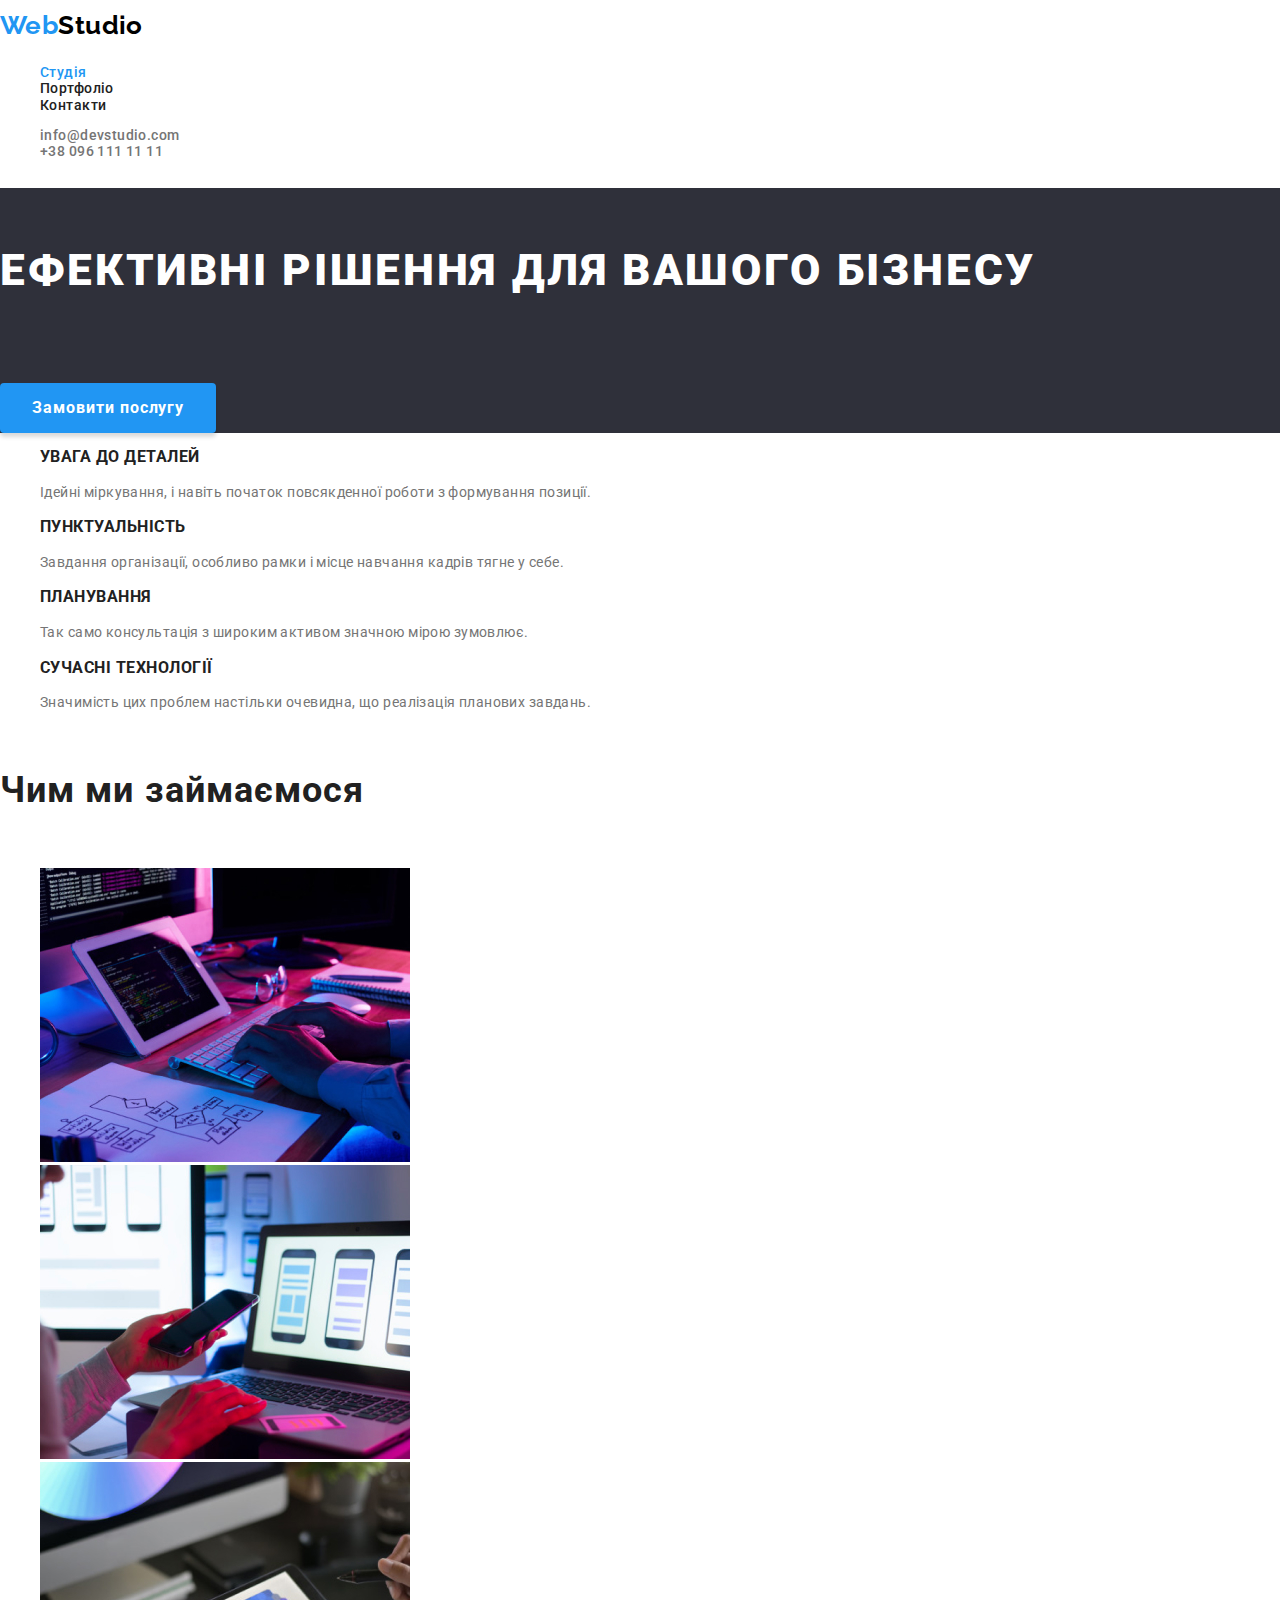
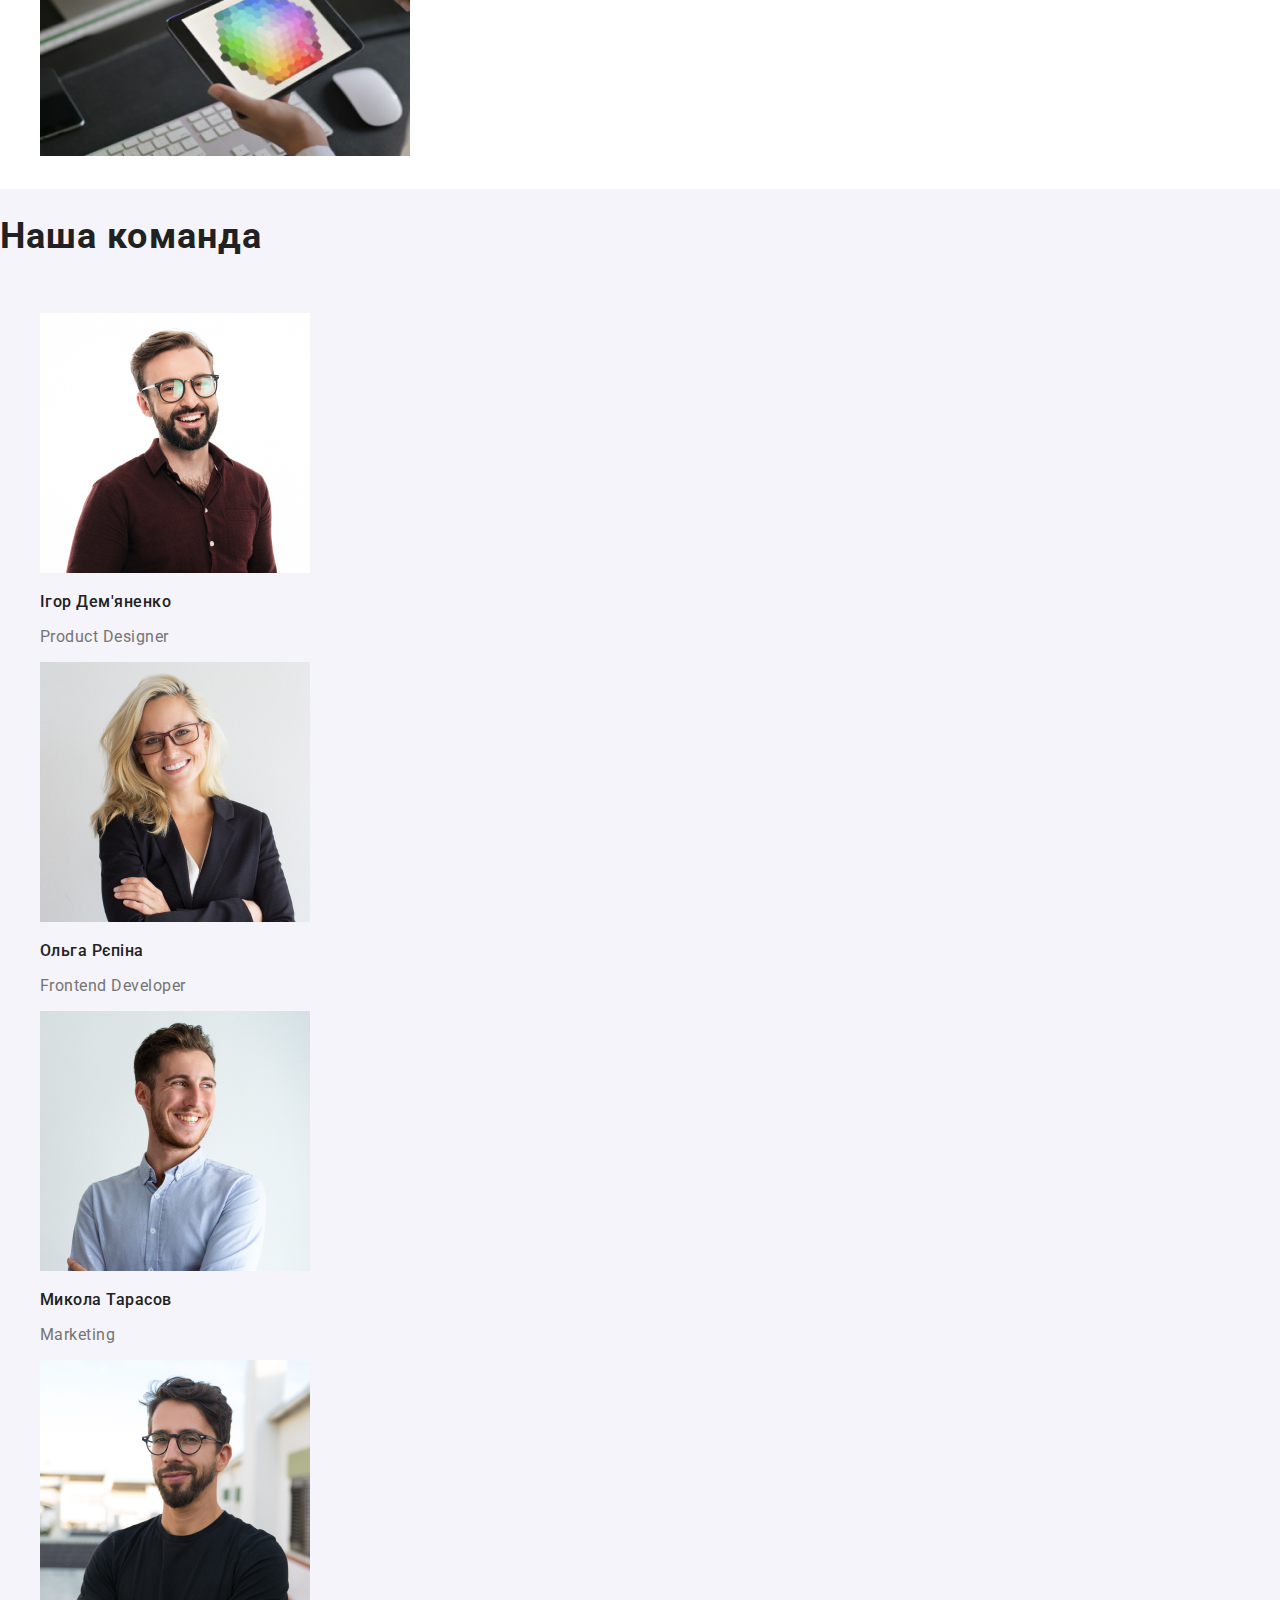
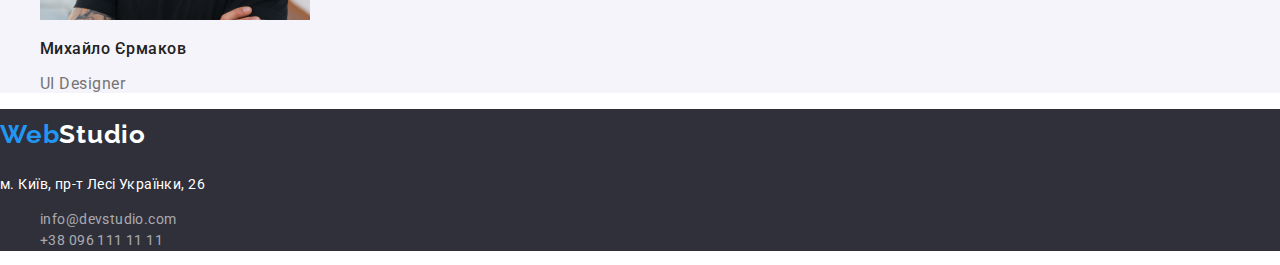
<file: index.html>
<!DOCTYPE html>
<html lang="uk">
<head>
    <meta charset="UTF-8">
    <meta http-equiv="X-UA-Compatible" content="IE=edge">
    <meta name="viewport" content="width=device-width, initial-scale=1.0">
    <title>WebStudio home page</title>
    <link href="https://fonts.googleapis.com/css2?family=Raleway:wght@700&family=Roboto:wght@400;500;700;900&display=swap" rel="stylesheet">
    <link rel="stylesheet" href="https://cdnjs.cloudflare.com/ajax/libs/modern-normalize/1.0.0/modern-normalize.min.css">
    <link rel="stylesheet" href="./css/styles.css">
</head>
<body>
    <!-- Main section -->
    <main>
        <!-- Header section -->
        <header>
            <nav>
                <a href="./index.html" target="_self" class="header-logo-link"><span class="blue">Web</span>Studio</a>

                <ul class="lists">
                    <li class="header-list"><a href="./index.html" target="_self" class="header-link current">Студія</a></li>
                    <li class="header-list"><a href="./portfolio.html" target="_self" class="header-link">Портфоліо</a></li>
                    <li class="header-list"><a href="/" class="header-link">Контакти</a></li>
                </ul>
            </nav>
                <ul class="lists">
                    <li class="header-list"><a href="mailto:info@devstudio.com" class="header-contact-link">info@devstudio.com</a></li>
                    <li class="header-list"><a href="tel:+380961111111" class="header-contact-link">+38 096 111 11 11</a></li>
                </ul>
        </header>
        <!-- Hero section-->
        <section class="hero-block">
            <h1 class="hero-title">Ефективні рішення для вашого бізнесу</h1>
            <button type="button" class="hero-button">Замовити послугу</button>
        </section>

        <!--Advantages section-->
        <section class="adv-block">
            <h2 class="visually-hidden">Переваги</h2> <!-- логічний заголовок -->
                <ul class="lists">
                    <li class="adv-list">
                        <h3 class="adv-title">УВАГА ДО ДЕТАЛЕЙ</h3>
                        <p class="adv-details">Ідейні міркування, і навіть початок повсякденної роботи з формування позиції.</p>
                    </li>
                    <li class="adv-list">
                        <h3 class="adv-title">ПУНКТУАЛЬНІСТЬ</h3>
                        <p class="adv-details">Завдання організації, особливо рамки і місце навчання кадрів тягне у себе.</p>
                    </li>
                    <li class="adv-list">
                        <h3 class="adv-title">ПЛАНУВАННЯ</h3>
                        <p class="adv-details">Так само консультація з широким активом значною мірою зумовлює.</p>
                    </li>
                    <li class="adv-list">
                        <h3 class="adv-title">СУЧАСНІ ТЕХНОЛОГІЇ</h3>
                        <p class="adv-details">Значимість цих проблем настільки очевидна, що реалізація планових завдань.</p>
                    </li>
                </ul>
        </section>

        <!-- Wokring profiles -->
        <section class="working-block">
            <h2 class="title2">Чим ми займаємося</h2>
            <ul class="lists">
                <li><img src="./image/box1.jpg" alt="tablet" width="370"></li>
                <li><img src="./image/box2.jpg" alt="mobile" width="370"></li>
                <li><img src="./image/box3.jpg" alt="desktop" width="370"></li>
            </ul>
        </section>

        <!-- Team Section -->
        <section class="team-block">
            <h2 class="title2">Наша команда</h2>

            <ul class="lists">
                <li class="team-block-list">
                    <img src="./image/team-member1.jpg" alt="Ihor Demianenko profile" width="270">
                    <h3 class="team-block-title">Ігор Дем'яненко</h3>
                    <p class="team-block-details">Product Designer</p>
                </li>
                <li class="team-block-list">
                    <img src="./image/team-member2.jpg" alt="Olga Repina profile" width="270">
                    <h3 class="team-block-title">Ольга Рєпіна</h3>
                    <p class="team-block-details">Frontend Developer</p>
                </li>
                <li class="team-block-list">
                    <img src="./image/team-member3.jpg" alt="Mykola Tarasov profile" width="270">
                    <h3 class="team-block-title">Микола Тарасов</h3>
                    <p class="team-block-details">Marketing</p>
                </li>
                <li class="team-block-list">
                    <img src="./image/team-member4.jpg" alt="Nykhaylo Ermakov profile" width="270">
                    <h3 class="team-block-title">Михайло Єрмаков</h3>
                    <p class="team-block-details">UI Designer</p>
                </li>
            </ul>
        </section>
    </main>
    <!-- Footer Section -->
    <footer>
        <a href="./index.html" target="_self" class="footer-logo-link"><span class="blue">Web</span>Studio</a>
        <address>
            <p class="company-address">м. Київ, пр-т Лесі Українки, 26</p>
            <ul class="footer-lists">
                <li class="footer-contact-list"><a href="mailto:info@devstudio.com" class="footer-contact-link">info@devstudio.com</a></li>
                <li class="footer-contact-list"><a href="tel:+380961111111" class="footer-contact-link">+38 096 111 11 11</a></li>
            </ul>
        </address>
    </footer>
</body>
</html>
</file>
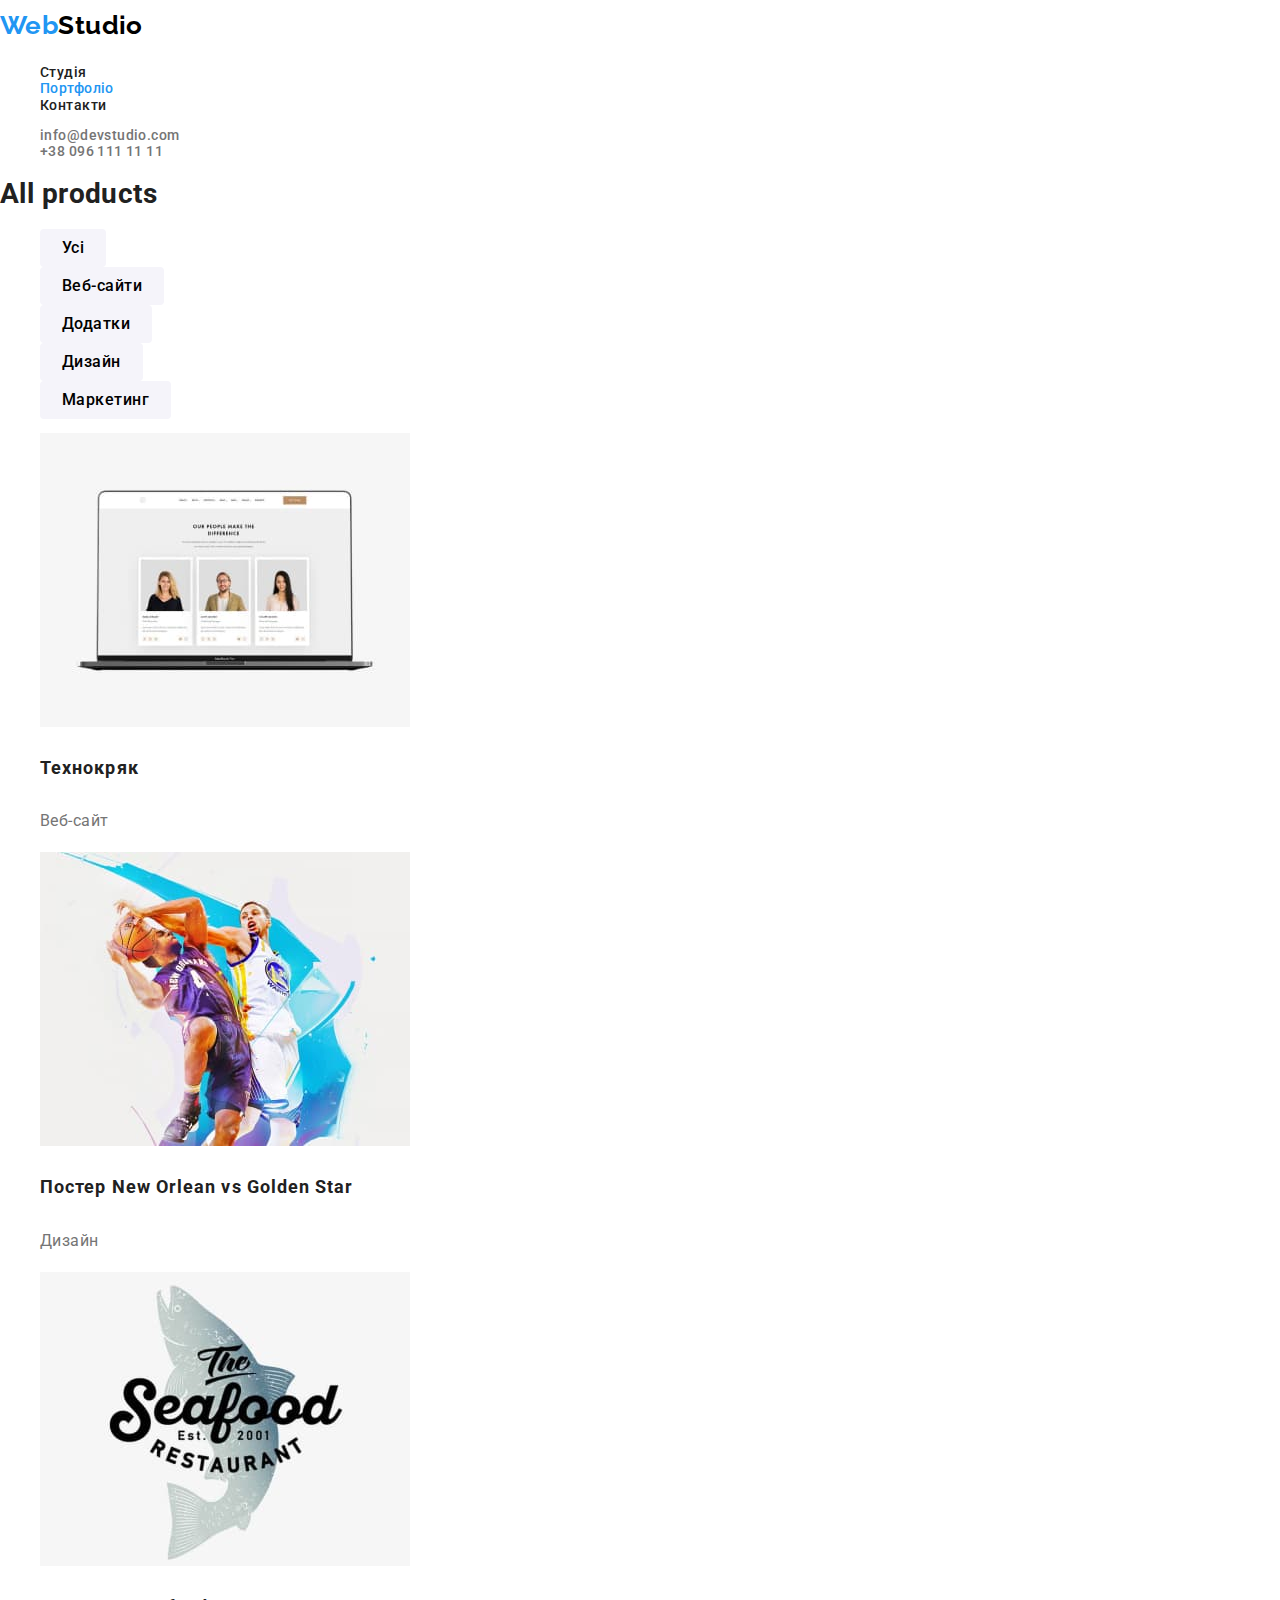
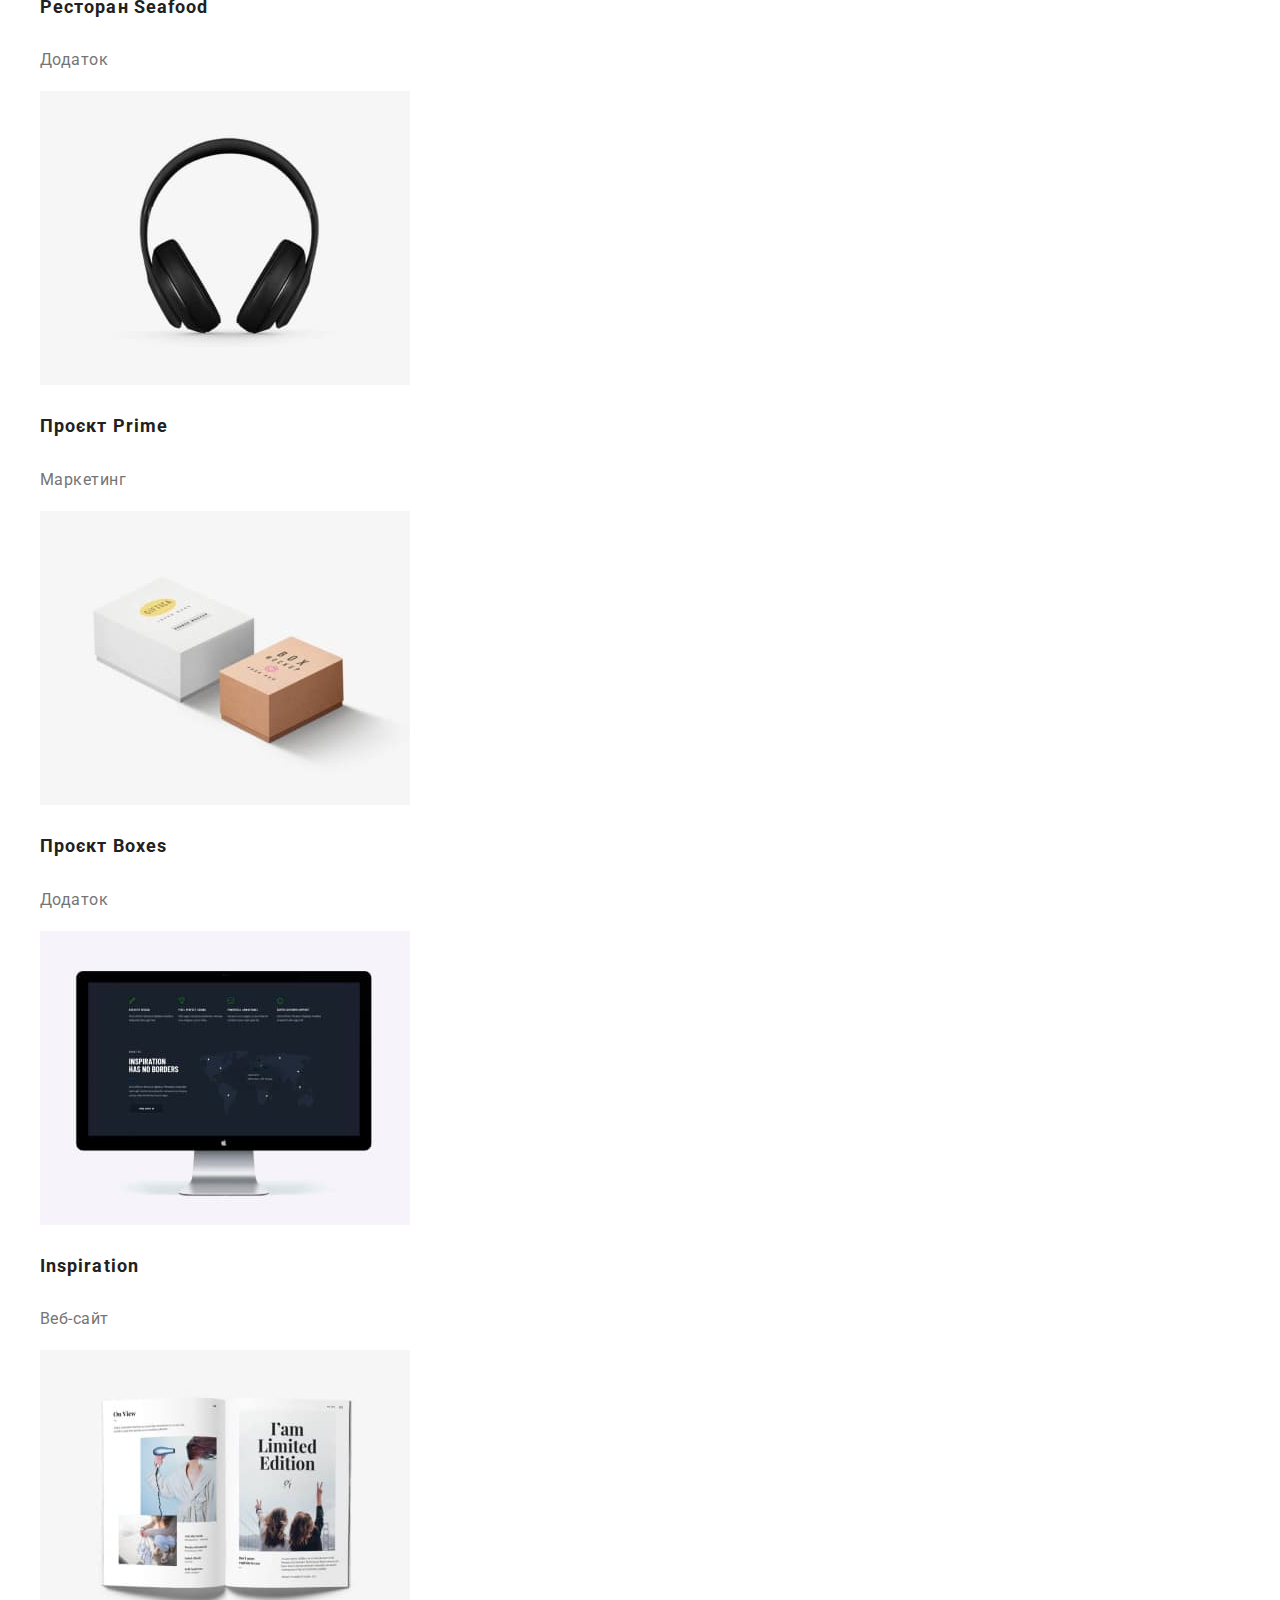
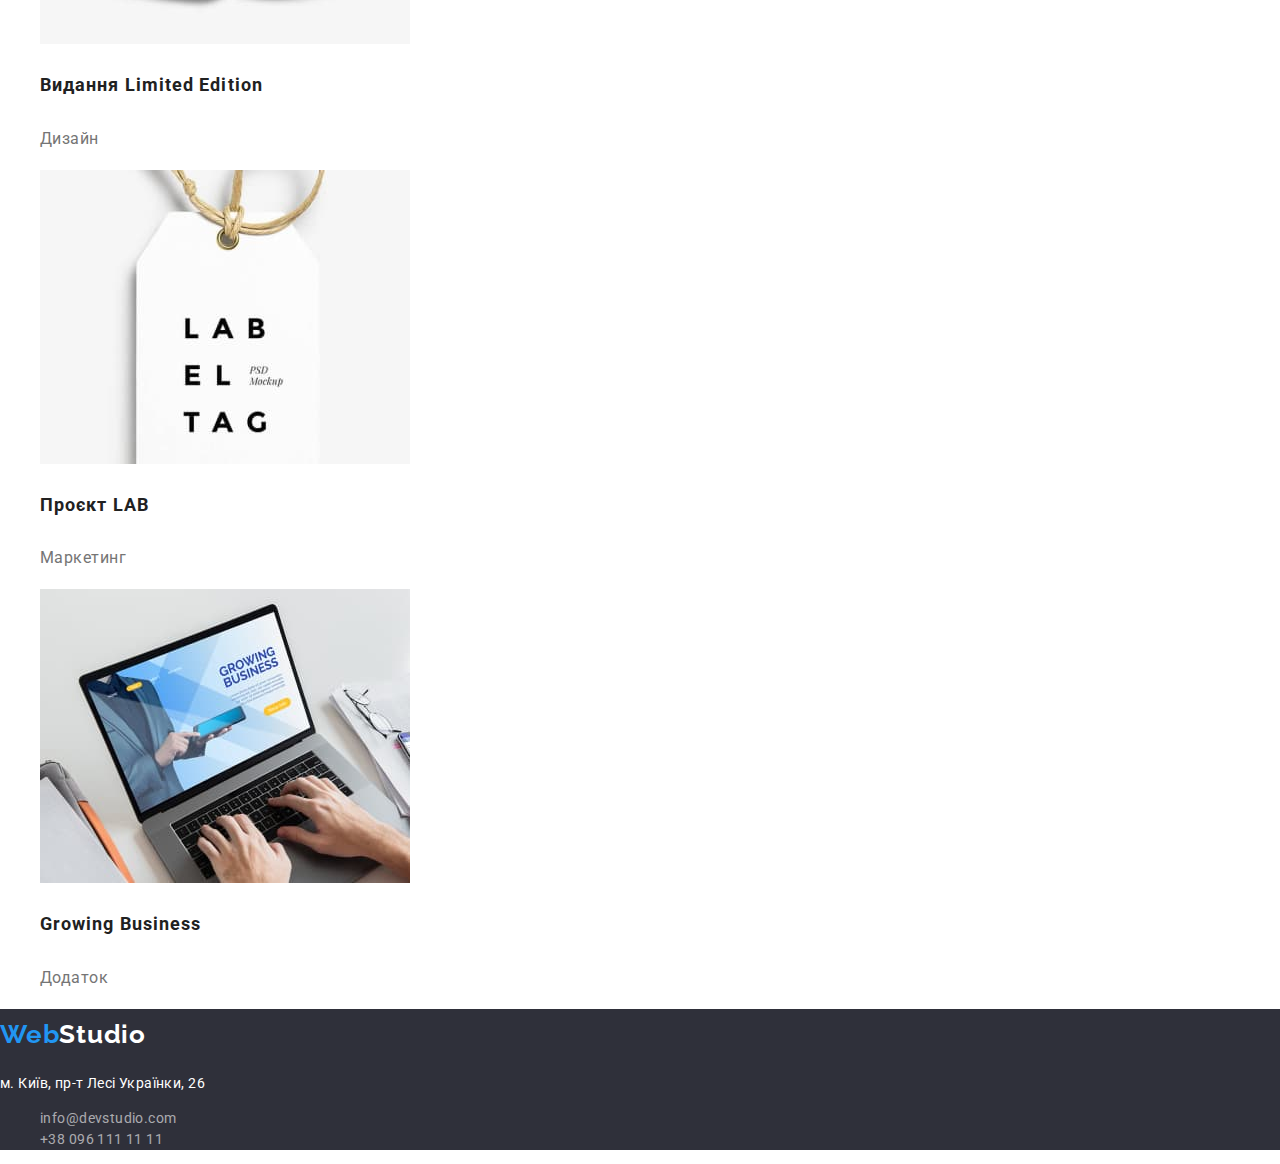
<file: portfolio.html>
<!DOCTYPE html>
<html lang="uk">
<head>
    <meta charset="UTF-8">
    <meta http-equiv="X-UA-Compatible" content="IE=edge">
    <meta name="viewport" content="width=device-width, initial-scale=1.0">
    <link href="https://fonts.googleapis.com/css2?family=Raleway:wght@700&family=Roboto:wght@400;500;700;900&display=swap" rel="stylesheet">
    <title>portfolio.html</title>
    <link rel="stylesheet" href="https://cdnjs.cloudflare.com/ajax/libs/modern-normalize/1.0.0/modern-normalize.min.css">
    <link rel="stylesheet" href="./css/styles.css">
</head>
<body>
        <!-- Header section -->
        <header>
            <nav>
                <a href="./index.html" target="_self" class="header-logo-link"><span class="blue">Web</span>Studio</a>
        
                <ul class="lists">
                    <li class="header-list"><a href="./index.html" target="_self" class="header-link">Студія</a></li>
                    <li class="header-list"><a href="./portfolio.html" target="_self" class="header-link current">Портфоліо</a></li>
                    <li class="header-list"><a href="/" class="header-link">Контакти</a></li>
                </ul>
            </nav>
            <ul class="lists">
                <li class="header-list"><a href="mailto:info@devstudio.com" class="header-contact-link">info@devstudio.com</a>
                </li>
                <li class="header-list"><a href="tel:+380961111111" class="header-contact-link">+38 096 111 11 11</a></li>
            </ul>
        </header>

        <main>
            <h1 class="main-title">All products</h1>
            <ul class="lists">
                <li><button type="button" class="folio-button">Усі</button></li>
                <li><button type="button" class="folio-button">Веб-сайти</button></li>
                <li><button type="button" class="folio-button">Додатки</button></li>
                <li><button type="button" class="folio-button">Дизайн</button></li>
                <li><button type="button" class="folio-button">Маркетинг</button></li>
            </ul>

            <section>
                <h2 class="visually-hidden">All Products</h2> <!-- Логічний заголовок -->
                <ul class="lists">
                    <li>
                        <a href="./" class="product-link">
                            <img src="./image/technocrack.jpg" alt="technocrack" width="370">
                            <h3 class="product-name">Технокряк</h3>
                            <p class="product-type">Веб-сайт</p>
                        </a>
                    </li>
                    <li>
                        <a href="./" class="product-link">
                            <img src="./image/neworlean.jpg" alt="neworlean" width="370">
                            <h3 class="product-name">Постер New Orlean vs Golden Star</h3>
                            <p class="product-type">Дизайн</p>
                        </a>
                    </li>
                    <li>
                        <a href="./" class="product-link">
                            <img src="./image/seafood.jpg" alt="seafood" width="370">
                            <h3 class="product-name">Ресторан Seafood</h3>
                            <p class="product-type">Додаток</p>
                        </a>
                    </li>
                    <li>
                        <a href="./" class="product-link">
                            <img src="./image/primeproject.jpg" alt="prime-project" width="370">
                            <h3 class="product-name">Проєкт Prime</h3>
                            <p class="product-type">Маркетинг</p>
                        </a>
                    </li>
                    <li>
                        <a href="./" class="product-link">
                            <img src="./image/boxes.jpg" alt="boxes" width="370">
                            <h3 class="product-name">Проєкт Boxes</h3>
                            <p class="product-type">Додаток</p>
                        </a>
                    </li>
                    <li>
                        <a href="./" class="product-link">
                            <img src="./image/inspiration.jpg" alt="inspiration" width="370">
                            <h3 class="product-name">Inspiration</h3>
                            <p class="product-type">Веб-сайт</p>
                        </a>
                    </li>
                    <li>
                        <a href="./" class="product-link">
                            <img src="./image/limitededition.jpg" alt="limited-edition" width="370">
                            <h3 class="product-name">Видання Limited Edition</h3>
                            <p class="product-type">Дизайн</p>
                        </a>
                    </li>
                    <li>
                        <a href="./" class="product-link">
                            <img src="./image/labproject.jpg" alt="lab-project" width="370">
                            <h3 class="product-name">Проєкт LAB</h3>
                            <p class="product-type">Маркетинг</p>
                        </a>
                    </li>
                    <li>
                        <a href="./" class="product-link">
                            <img src="./image/business.jpg" alt="Growing Business" width="370">
                            <h3 class="product-name">Growing Business</h3>
                            <p class="product-type">Додаток</p>
                        </a>
                    </li>
                </ul>
            </section>
        </main>

        <!-- Footer Section -->
        <footer>
            <a href="./index.html" target="_self" class="footer-logo-link"><span class="blue">Web</span>Studio</a>
            <address>
                <p class="company-address">м. Київ, пр-т Лесі Українки, 26</p>
                <ul class="footer-lists">
                    <li class="footer-contact-list"><a href="mailto:info@devstudio.com"
                            class="footer-contact-link">info@devstudio.com</a></li>
                    <li class="footer-contact-list"><a href="tel:+380961111111" class="footer-contact-link">+38 096 111 11 11</a></li>
                </ul>
            </address>      
        </footer>
</body>
</html>
</file>
<file: css/styles.css>
/* * {
    margin:0;
    padding: 0;
} */

:root{
    --color-white: #fff;
    --color-blue: #2196F3;
    --color-2121: #212121;
    --color-7575: #757575;
    --color-f5f5: #F5F5F5;
    --color-f5f4: #F5F4FA;
    --color-darkfooter: #2F303A;
    --color-black: #000;
}

.visually-hidden {
    position: absolute;
    white-space: nowrap;
    width: 1px;
    height: 1px;
    overflow: hidden;
    border: 0;
    padding: 0;
    clip: rect(0 0 0 0);
    clip-path: inset(50%);
    margin: -1px;
}   

body{
    /* font-family: 'Raleway', sans-serif; */
    font-family: 'Roboto', sans-serif;
    font-size: 14px;
    letter-spacing: 0.03em;
    background-color: var(--color-white);
    color: var(--color-2121);
}

/* start header styles */

.header-logo-link{
    text-decoration: none;
    color: var(--color-black);
    font-family: 'Raleway';
    font-style: normal;
    font-weight: 700;
    font-size: 26px;
    line-height: 1.9375; /* mnozhnuk */
}

.blue{
    color: var(--color-blue);
}

.lists {
    list-style: none;
}

.header-lists{
    font-weight: 500;
}

.header-list{

}

.header-link{
    font-weight: 500;
    text-decoration: none;
    color: var(--color-2121);
}

.header-link.current{
    color: var(--color-blue);
}

.header-contact-link{
    text-decoration: none;
    color: var(--color-7575);
    font-weight: 500;
}

.header-link:hover,
.header-contact-link:hover{
    color: var(--color-blue);
}

.header-link:focus,
.header-contact-link:focus {
    color: var(--color-blue);
}

/* start hero styles */

.hero-block{
    background-color: #2F303A;
}

.hero-title{
    font-weight: 900;
    font-size: 44px;
    line-height: 3.75;
    letter-spacing: 0.06em;
    text-transform: uppercase;
    color:var(--color-white);
}

.hero-button{
    background: var(--color-blue);
    padding: 10px 32px;
    font-weight: 700;
    font-size: 16px;
    line-height: 1.875;
    letter-spacing: 0.06em;
    color:var(--color-white);
    box-shadow: 0px 4px 4px rgba(0, 0, 0, 0.15);
    border-radius: 4px;
    border: none;
}

.hero-button:hover{
    cursor: pointer;
}

.hero-button:focus{
    color: var(--color-blue);
    background: var(--color-white);
    border: 1px solid #000;
}

/* start advantages(adv) styles */

.adv-block{

}

.adv-list{
    list-style: none;
}

.adv-title{
    font-weight: 700;
    line-height: 1;
    letter-spacing: 0.03em;
    text-transform: uppercase;
    color: var(--color-2121);
}

.adv-details{
    font-size: 14px;
    line-height: 1.5;
    letter-spacing: 0.03em;
    color: var(--color-7575);
}

/* start working styles */ 

.title2{
    font-weight: 700;
    font-size: 36px;
    line-height: 2.625;
    letter-spacing: 0.03em;
    color: var(--color-2121);
}

/* start team styles */

.team-block{
    background-color:var(--color-f5f4);
}

.team-block-list{
    list-style: none;
}

.team-block-title{
    font-weight: 500;
    font-size: 16px;
    line-height: 1.1875;
    letter-spacing: 0.03em;
    color: var(--color-2121);
}

.team-block-details{
    font-size: 16px;
        line-height: 1.1875;
        letter-spacing: 0.03em;
        color:var(--color-7575);
}

/* start footer styles */

footer{
    background-color: var(--color-darkfooter);
}

.footer-logo-link{
    color: var(--color-white);
    font-family: 'Raleway';
    font-style: normal;
    font-weight: 700;
    font-size: 26px;
    line-height: 1.9375;
    letter-spacing: 0.03em;
    text-decoration: none;
}

.company-address{
    color: var(--color-white);
    font-style: normal;
    line-height: 1.5;
}

.footer-contact-list{
    list-style: none;
    font-style: normal;
}

.footer-contact-link{
    text-decoration: none;
    color: rgba(255, 255, 255, 0.6);
    font-size: 14px;
    line-height: 1.5;
    letter-spacing: 0.03em;
}


/* portfolio styles page */

.main-title{
}

.folio-button{
    font-family: inherit;
    padding: 6px 22px;
    background: var(--color-f5f4);
    border-radius: 4px;
    border: none;
    margin-right: 8px;
    font-weight: 500;
    font-size: 16px;
    line-height: 1.625;
    letter-spacing: 0.03em;
}

.folio-button:hover,
.folio-button:focus{
    cursor: pointer;
    background: #2196F3;
    box-shadow: 0px 3px 1px rgba(0, 0, 0, 0.1), 0px 1px 2px rgba(0, 0, 0, 0.08), 0px 2px 2px rgba(0, 0, 0, 0.12);
    border-radius: 4px;
    color: #fff;
    font-weight: 500;
    font-size: 16px;
    line-height: 1.625;
    letter-spacing: 0.03em;
}

/* start products styles */

.product-link{
    text-decoration: none;
}

.product-name{
    font-weight: 700;
    font-size: 18px;
    line-height: 2.25;
    letter-spacing: 0.06em;
    color: var(--color-2121);
    text-decoration: none;
}

.product-type{
    font-size: 16px;
    line-height: 1.875;
    letter-spacing: 0.03em;
    color: var(--color-7575);
    text-decoration: none;
}

.product-name:hover,
.product-name:focus,
.product-type:hover,
.product-type:focus {
    color:var(--color-blue);
}
</file>
